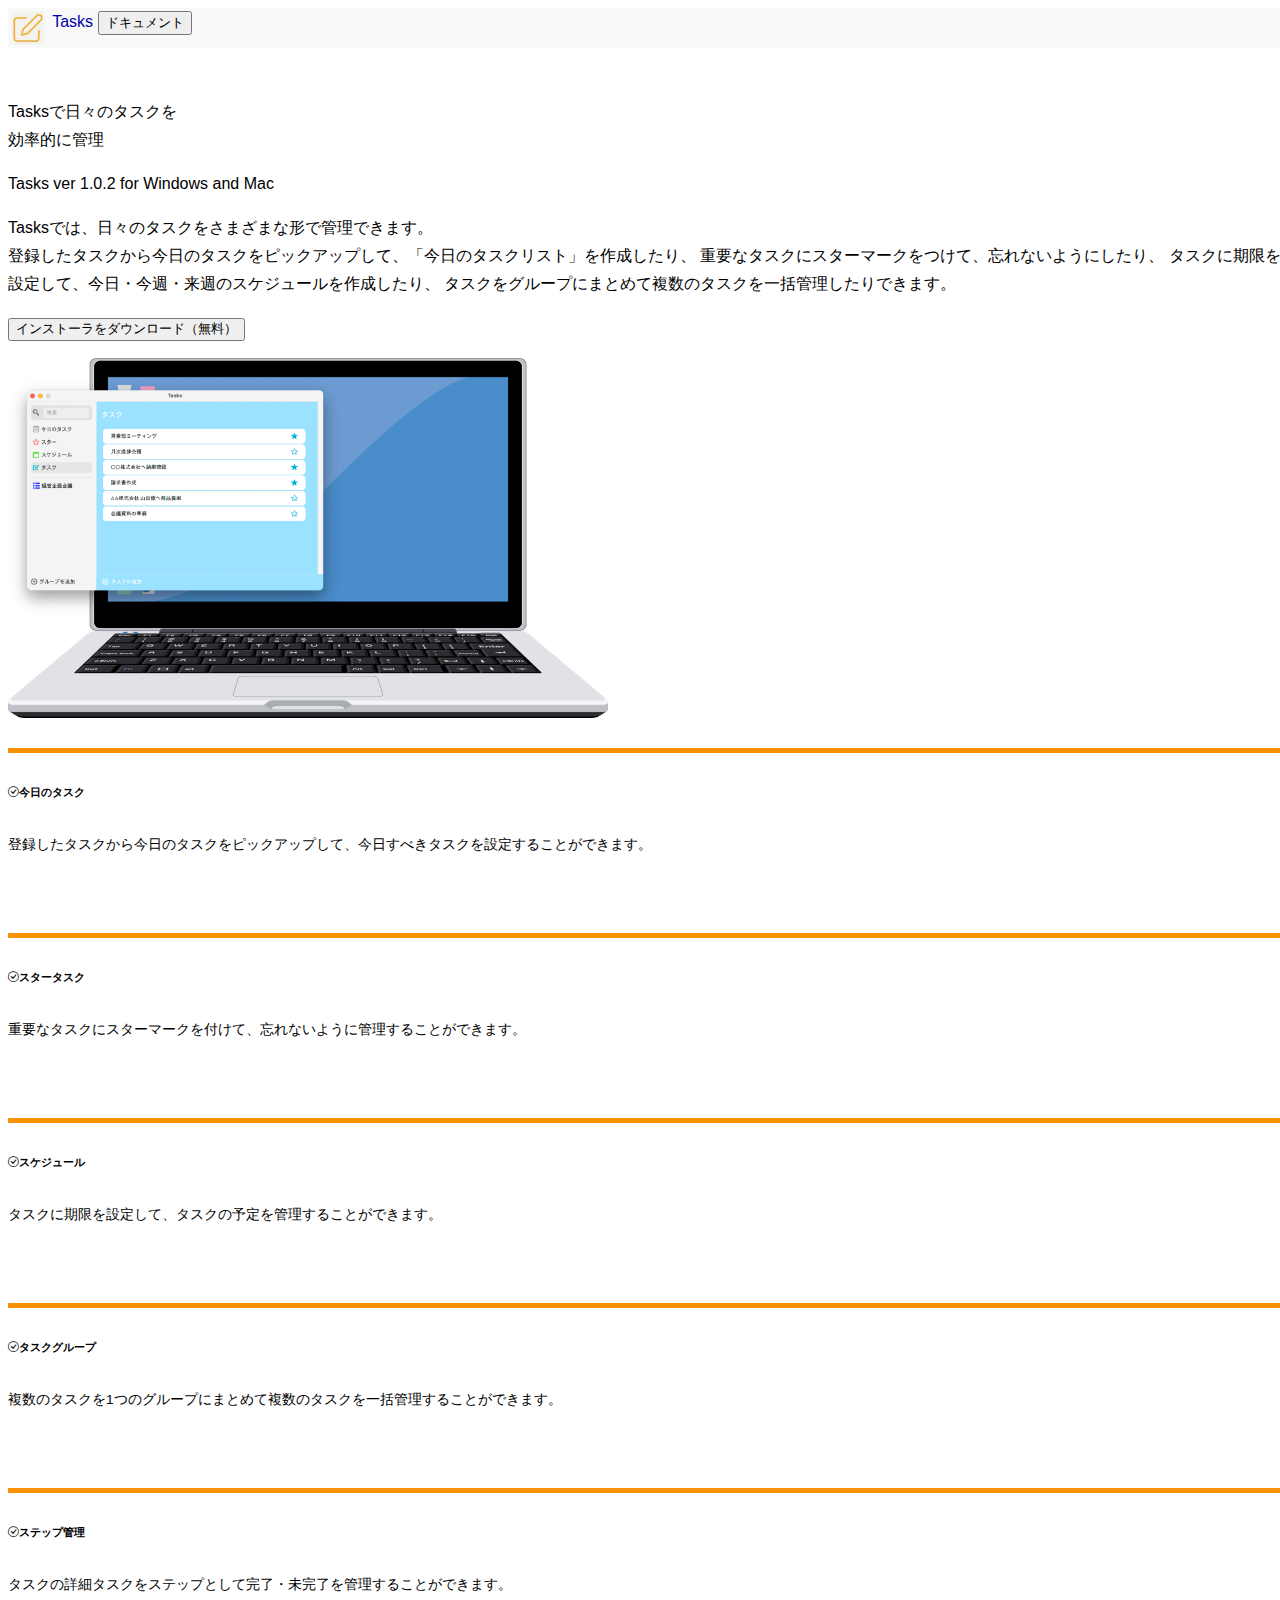
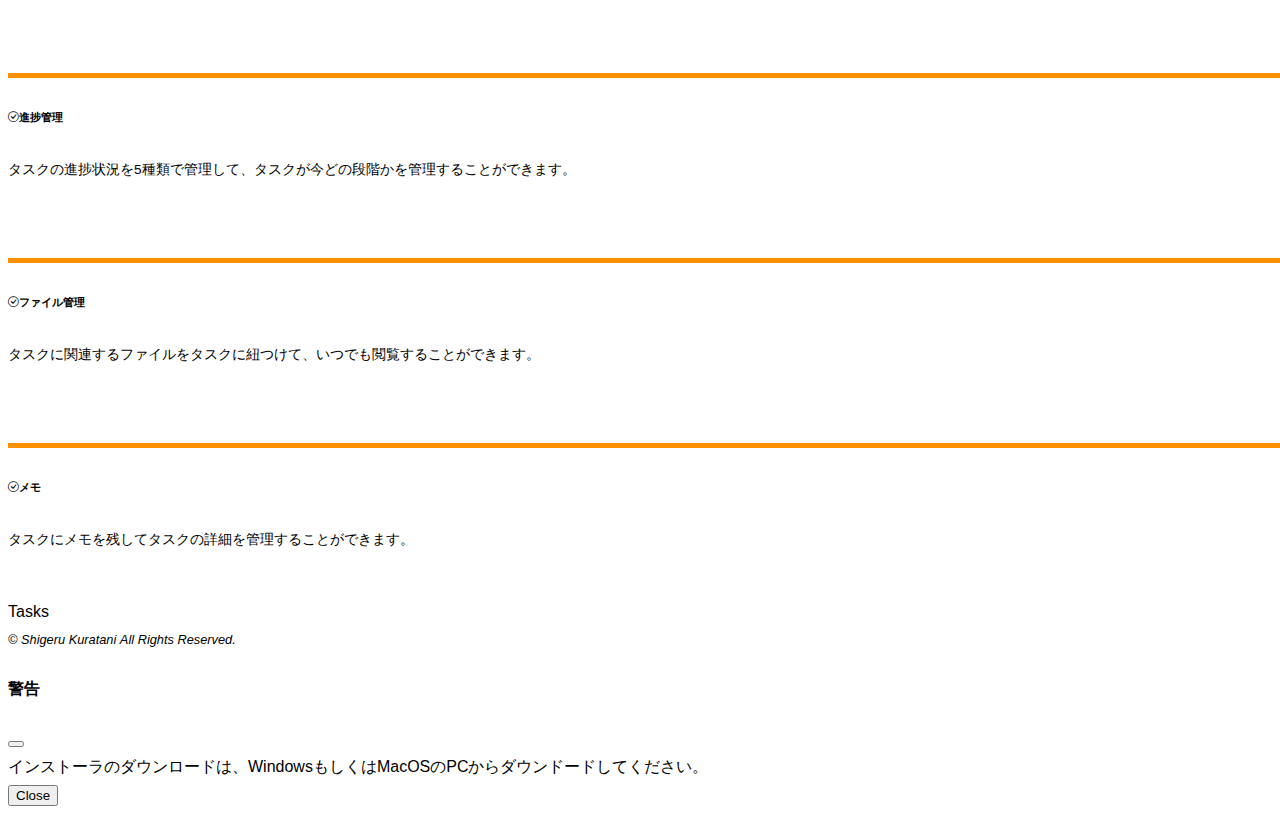
<file: index.html>
<!doctype html>
<html lang="ja">
<head>
    <meta charset="utf-8">
    <meta name="viewport" content="width=device-width, initial-scale=1">
    <title>Tasks｜日々のタスクを効率的に管理</title>
    <link rel="shortcut icon" href="favicon.ico" />
    <!-- site stylesheet-->
    <link href="./css/style.css" rel="stylesheet">
    <!-- Bootstrap CSS -->
    <link href="https://cdn.jsdelivr.net/npm/bootstrap@5.0.0-beta1/dist/css/bootstrap.min.css" rel="stylesheet" integrity="sha384-giJF6kkoqNQ00vy+HMDP7azOuL0xtbfIcaT9wjKHr8RbDVddVHyTfAAsrekwKmP1" crossorigin="anonymous">
    <script src="https://cdn.jsdelivr.net/npm/bootstrap@5.0.0-beta1/dist/js/bootstrap.bundle.min.js" integrity="sha384-ygbV9kiqUc6oa4msXn9868pTtWMgiQaeYH7/t7LECLbyPA2x65Kgf80OJFdroafW" crossorigin="anonymous"></script>
    <link rel="stylesheet" href="https://cdn.jsdelivr.net/npm/bootstrap-icons@1.4.0/font/bootstrap-icons.css">
    <!-- jQuery -->
    <script src="https://code.jquery.com/jquery-3.6.0.js" integrity="sha256-H+K7U5CnXl1h5ywQfKtSj8PCmoN9aaq30gDh27Xc0jk=" crossorigin="anonymous"></script>
    <!-- mailform -->
    <link rel="stylesheet" href="./mailform/mailform.css">
    <script src="./mailform/mailform.js"></script>
    <!-- platform.js -->
    <script src="./js/platform.js"></script>
    <script src="./js/index.js"></script>
</head>
<body>
<!-- header begins -->
<div id="wrapper" class="container-fluid bg-warning">
    <header class="container px-5 py-3">
        <a href="./">
            <img class="align-top" src="./images/img_logo.png" width="40" height="40" alt="Tasksロゴ">
            <span class="h2 text-white">Tasks</span>
        </a>
        <a href="./document"><button type="button" class="btn btn-success float-end ms-2">ドキュメント</button></a>
        <!-- <button id="inquirery" type="button" class="btn btn-light float-end">お問合せ</button> -->
    </header>
</div>
<!-- header begins -->
<!-- main contents begins -->
<div id="main" class="container-fluid">
    <div id="mainInner" class="container">
        <div class="row">
            <div class="col-5">
                <p class="display-5 ps-5" style="margin-top: 50px;">Tasksで日々のタスクを<br>効率的に管理</p>
                <p class="h3 ps-5 fw-bold">Tasks ver 1.0.2 for Windows and Mac</p>
                <p class="ps-3 pe-0">
                    Tasksでは、日々のタスクをさまざまな形で管理できます。<br>
                    登録したタスクから今日のタスクをピックアップして、「今日のタスクリスト」を作成したり、
                    重要なタスクにスターマークをつけて、忘れないようにしたり、
                    タスクに期限を設定して、今日・今週・来週のスケジュールを作成したり、
                    タスクをグループにまとめて複数のタスクを一括管理したりできます。<br>
                </p>
                <p class="text-center">
                    <button id="download" type="button" class="btn btn-primary" style="font-size: 0.8rem;">インストーラをダウンロード（無料）</button>
                </p>
            </div>
            <div class="col-7 text-center">
                <img class="mt-5" src="./images/img_main.png" alt="メインイメージ" width="600" height="360">
            </div>
        </div>
    </div>
</div>
<!-- main contents ends -->
<!-- contents begins -->
<div id="contents" class="container-fluid">
    <div id="contentsInner" class="container px-5 py-3">
        <div class="row">
            <div class="col-3">
                <div class="card">
                    <div class="card-body">
                        <h6 class="card-title fw-bold"><i class="bi bi-check-circle pe-1"></i>今日のタスク</h6>
                        <p class="card-text">
                            登録したタスクから今日のタスクをピックアップして、今日すべきタスクを設定することができます。
                        </p>
                    </div>
                </div>
            </div>
            <div class="col-3">
                <div class="card">
                    <div class="card-body">
                        <h6 class="card-title fw-bold"><i class="bi bi-check-circle pe-1"></i>スタータスク</h6>
                        <p class="card-text">
                            重要なタスクにスターマークを付けて、忘れないように管理することができます。
                        </p>
                    </div>
                </div>
            </div>
            <div class="col-3">
                <div class="card">
                    <div class="card-body">
                        <h6 class="card-title fw-bold"><i class="bi bi-check-circle pe-1"></i>スケジュール</h6>
                        <p class="card-text">
                            タスクに期限を設定して、タスクの予定を管理することができます。
                        </p>
                    </div>
                </div>
            </div>
            <div class="col-3">
                <div class="card">
                    <div class="card-body">
                        <h6 class="card-title fw-bold"><i class="bi bi-check-circle pe-1"></i>タスクグループ</h6>
                        <p class="card-text">
                            複数のタスクを1つのグループにまとめて複数のタスクを一括管理することができます。
                        </p>
                    </div>
                </div>
            </div>
        </div>
        <div class="row">
            <div class="col-3">
                <div class="card">
                    <div class="card-body">
                        <h6 class="card-title fw-bold"><i class="bi bi-check-circle pe-1"></i>ステップ管理</h6>
                        <p class="card-text">
                            タスクの詳細タスクをステップとして完了・未完了を管理することができます。
                        </p>
                    </div>
                </div>
            </div>
            <div class="col-3">
                <div class="card">
                    <div class="card-body">
                        <h6 class="card-title fw-bold"><i class="bi bi-check-circle pe-1"></i>進捗管理</h6>
                        <p class="card-text">
                            タスクの進捗状況を5種類で管理して、タスクが今どの段階かを管理することができます。
                        </p>
                    </div>
                </div>
            </div>
            <div class="col-3">
                <div class="card">
                    <div class="card-body">
                        <h6 class="card-title fw-bold"><i class="bi bi-check-circle pe-1"></i>ファイル管理</h6>
                        <p class="card-text">
                            タスクに関連するファイルをタスクに紐つけて、いつでも閲覧することができます。
                        </p>
                    </div>
                </div>
            </div>
            <div class="col-3">
                <div class="card">
                    <div class="card-body">
                        <h6 class="card-title fw-bold"><i class="bi bi-check-circle pe-1"></i>メモ</h6>
                        <p class="card-text">
                            タスクにメモを残してタスクの詳細を管理することができます。
                        </p>
                    </div>
                </div>
            </div>
        </div>
    </div>
</div>
<!-- contents ends -->
<!-- footer begins -->
<div id="footerTopWrapper" class="container-fluid bg-dark mt-5">
    <div id="footerTop" class="container text-start text-white px-5 py-2">
        <span class="h3 text-white">Tasks</span>
        <address class="float-end pt-2" style="font-size: 0.8rem;">&copy;&nbsp;Shigeru&nbsp;Kuratani&nbsp;All&nbsp;Rights&nbsp;Reserved.</address>
    </div>
</div>
<div id="footerBodyWrapper" class="container-fluid bg-secondary">
    <div id="footerBody" class="container text-white px-5 pt-2 pb-5"></div>
</div>
<!-- footer begins -->
<!-- trial warning modal begins -->
<div id="trialWarningModal" class="modal" tabindex="-1">
    <div class="modal-dialog">
        <div class="modal-content">
            <div class="modal-header">
                <h4 class="modal-title">警告</h4>
                <button type="button" class="btn-close" data-bs-dismiss="modal" aria-label="Close"></button>
            </div>
            <div class="modal-body">
                インストーラのダウンロードは、WindowsもしくはMacOSのPCからダウンドードしてください。
            </div>
            <div class="modal-footer">
                <button type="button" class="btn btn-secondary" data-bs-dismiss="modal">Close</button>
            </div>
        </div>
    </div>
</div>
</file>
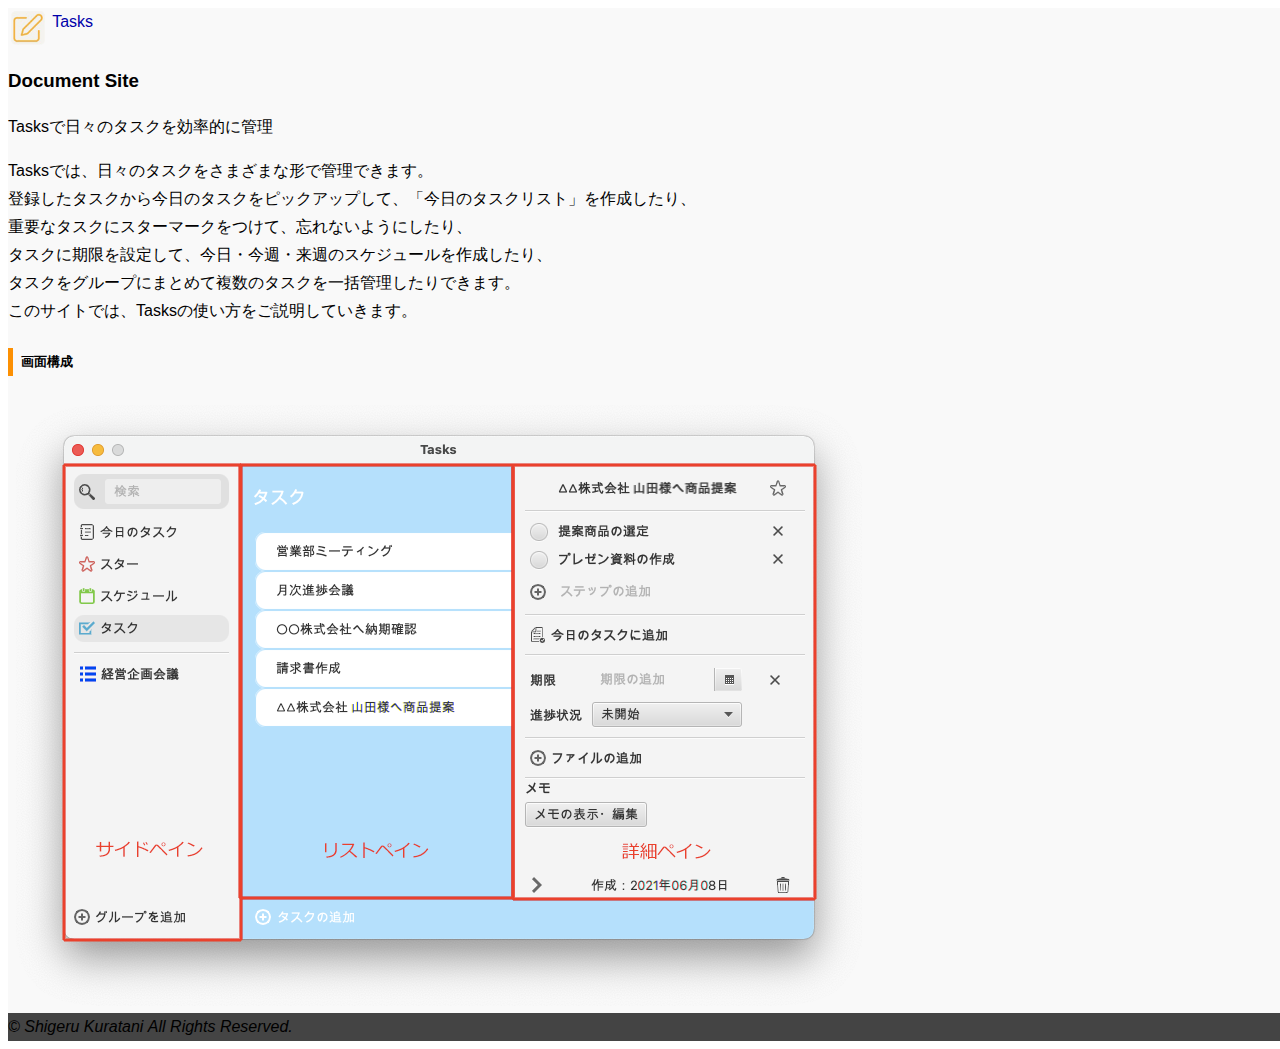
<file: document/index.html>
<!doctype html>
<html lang="ja">
<head>
    <meta charset="utf-8">
    <meta name="viewport" content="width=device-width, initial-scale=1">
    <title>Tasks Document｜HOME</title>
    <link rel="shortcut icon" href="/favicon.ico" />
    <!-- site stylesheet-->
    <link href="../css/style.css" rel="stylesheet">
    <!-- Bootstrap CSS -->
    <link href="https://cdn.jsdelivr.net/npm/bootstrap@5.0.0-beta1/dist/css/bootstrap.min.css" rel="stylesheet" integrity="sha384-giJF6kkoqNQ00vy+HMDP7azOuL0xtbfIcaT9wjKHr8RbDVddVHyTfAAsrekwKmP1" crossorigin="anonymous">
    <script src="https://cdn.jsdelivr.net/npm/bootstrap@5.0.0-beta1/dist/js/bootstrap.bundle.min.js" integrity="sha384-ygbV9kiqUc6oa4msXn9868pTtWMgiQaeYH7/t7LECLbyPA2x65Kgf80OJFdroafW" crossorigin="anonymous"></script>
    <!-- jQuery -->
    <script src="https://code.jquery.com/jquery-3.6.0.js" integrity="sha256-H+K7U5CnXl1h5ywQfKtSj8PCmoN9aaq30gDh27Xc0jk=" crossorigin="anonymous"></script>
</head>
<body>
<!-- wrapper begins -->
<div id="wrapper" class="container-fluid">
    <div class="container">
        <div class="row">
            <!-- sidebar begins -->
            <div class="col-3 ps-0 pe-0">
                <!-- header begins -->
                <header class="text-center bg-warning pt-3 pb-2">
                    <div>
                        <a href="../">
                            <img class="align-top" src="../images/img_logo.png" width="40" height="40" alt="Tasksロゴ">
                            <span class="h2 text-white">Tasks</span>
                        </a>
                    </div>
                    <h3 class="mt-1 text-white">Document Site</h3>
                </header>
                <!-- header ends -->
                <!-- nav begins -->
                <script>
                    $.get("./nav.html", function(data) {
                        $("header").after(data)
                    })
                </script>
                <!-- nav ends -->
            </div>
            <!-- sidebar ends -->
            <!-- contents begins -->
            <div class="col-9 ps-0 pe-0">
                <div id="contents" class="px-4 py-3">
                    <p class="h3 py-3">Tasksで日々のタスクを効率的に管理</p>
                    <p class="mb-4">
                        Tasksでは、日々のタスクをさまざまな形で管理できます。<br>
                        登録したタスクから今日のタスクをピックアップして、「今日のタスクリスト」を作成したり、<br>
                        重要なタスクにスターマークをつけて、忘れないようにしたり、<br>
                        タスクに期限を設定して、今日・今週・来週のスケジュールを作成したり、<br>
                        タスクをグループにまとめて複数のタスクを一括管理したりできます。<br>
                        このサイトでは、Tasksの使い方をご説明していきます。
                    </p>
                    <h5 id="screenStructure">画面構成</h5>
                    <img class="img-fluid" src="../images/img_screenStructure.png" alt="Tasks画面構成">
                </div>
            </div>
            <!-- contents ends -->
        </div>
        <!-- footer begins -->
        <footer class="row text-center text-white pt-3 pb-3">
            <address>&copy;&nbsp;Shigeru&nbsp;Kuratani&nbsp;All&nbsp;Rights&nbsp;Reserved.</address>
        </footer>
        <!-- footer ends -->
    </div>
</div>
<!-- wrapper ends -->
</body>
</html>
</file>
<file: css/style.css>
body {
	width: 100%;
	background-color: transparent;
	vertical-align : top;
	font-family : Meiryo, "Hiragino Kaku Gothic Pro", "MS PGothic", Osaka, sans-serif;
	font-size: 100%;
	line-height: 1.75em;
}

a:link {
	color: #00a;
}
a:visited {
	color: #066;
}
a:hover {
	color: #900;
	text-decoration: underline;
}
a:active {
	color: #900;
	text-decoration: underline;
}

img,object {
	border: 0;
	vertical-align: top;
}

/*---------------------------------------------------------
 wrapper
----------------------------------------------------------*/
#wrapper {
	background-color: #f9f9f9;
}

/*---------------------------------------------------------
 header
----------------------------------------------------------*/
header a,
header a:hover {
	text-decoration: none;
}

/*---------------------------------------------------------
 sidebar
----------------------------------------------------------*/

/*---------------------------------------------------------
 nav
----------------------------------------------------------*/
nav {
	background-color: #444;
}

nav ul {
	list-style-type: none;
	padding-inline-start: 0px;
}

nav ul li a {
	display: block;
	padding: 3px 30px;
}

nav ul.sub li a {
	display: block;
	padding: 3px 30px 3px 50px;
}

nav ul li a:link,
nav ul li a:visited,
nav ul li a:hover,
nav ul li a:active {
	color: #fff;
	text-decoration: none;
}

nav ul li a:hover {
	background-color: #666;
}

/*---------------------------------------------------------
 contents
----------------------------------------------------------*/
#contents h5 {
	padding-left: 8px;
	border-left: 5px solid #fc9003;
}

#contents .card {
	height: 150px;
	margin-top: 30px;
	border-top: 5px solid #fc9003;
}

#contents .card .card-text {
	font-size: 0.85rem;
}

/*---------------------------------------------------------
 footer
----------------------------------------------------------*/
footer {
	background-color: #444;
}

#footerBody ul {
	list-style-type: none;
	padding-left: 0px;
}

#footerBody ul li a {
	color: #fff;
	text-decoration: none;
}

#footerBody ul li a:hover {
	text-decoration: underline;
}
</file>
<file: mailform/mailform.css>
@charset "utf-8";
/* CSS Document */

/*----------------------------------------------------------
mailform setting
----------------------------------------------------------*/
#bgMailform {
	z-index: 9998;
}
#mailformContainer {
	position: absolute;
	top: 0px;
	left: 0px;
	background-color: #fff;
	filter: alpha(opacity=0);
	opacity: 0.00;
	z-index: 9999;
}

#mailform {
	width: 600px;
	padding: 25px;
	position: absolute;
	background-color: #fff;
}

#mailform h3 {
	margin-top: 0px;
	padding-left: 8px;
	border-left: 5px solid #999;
	font-size: 125%;
}


#mailform #close {
	position: relative;
	top: -40px;
}
</file>
